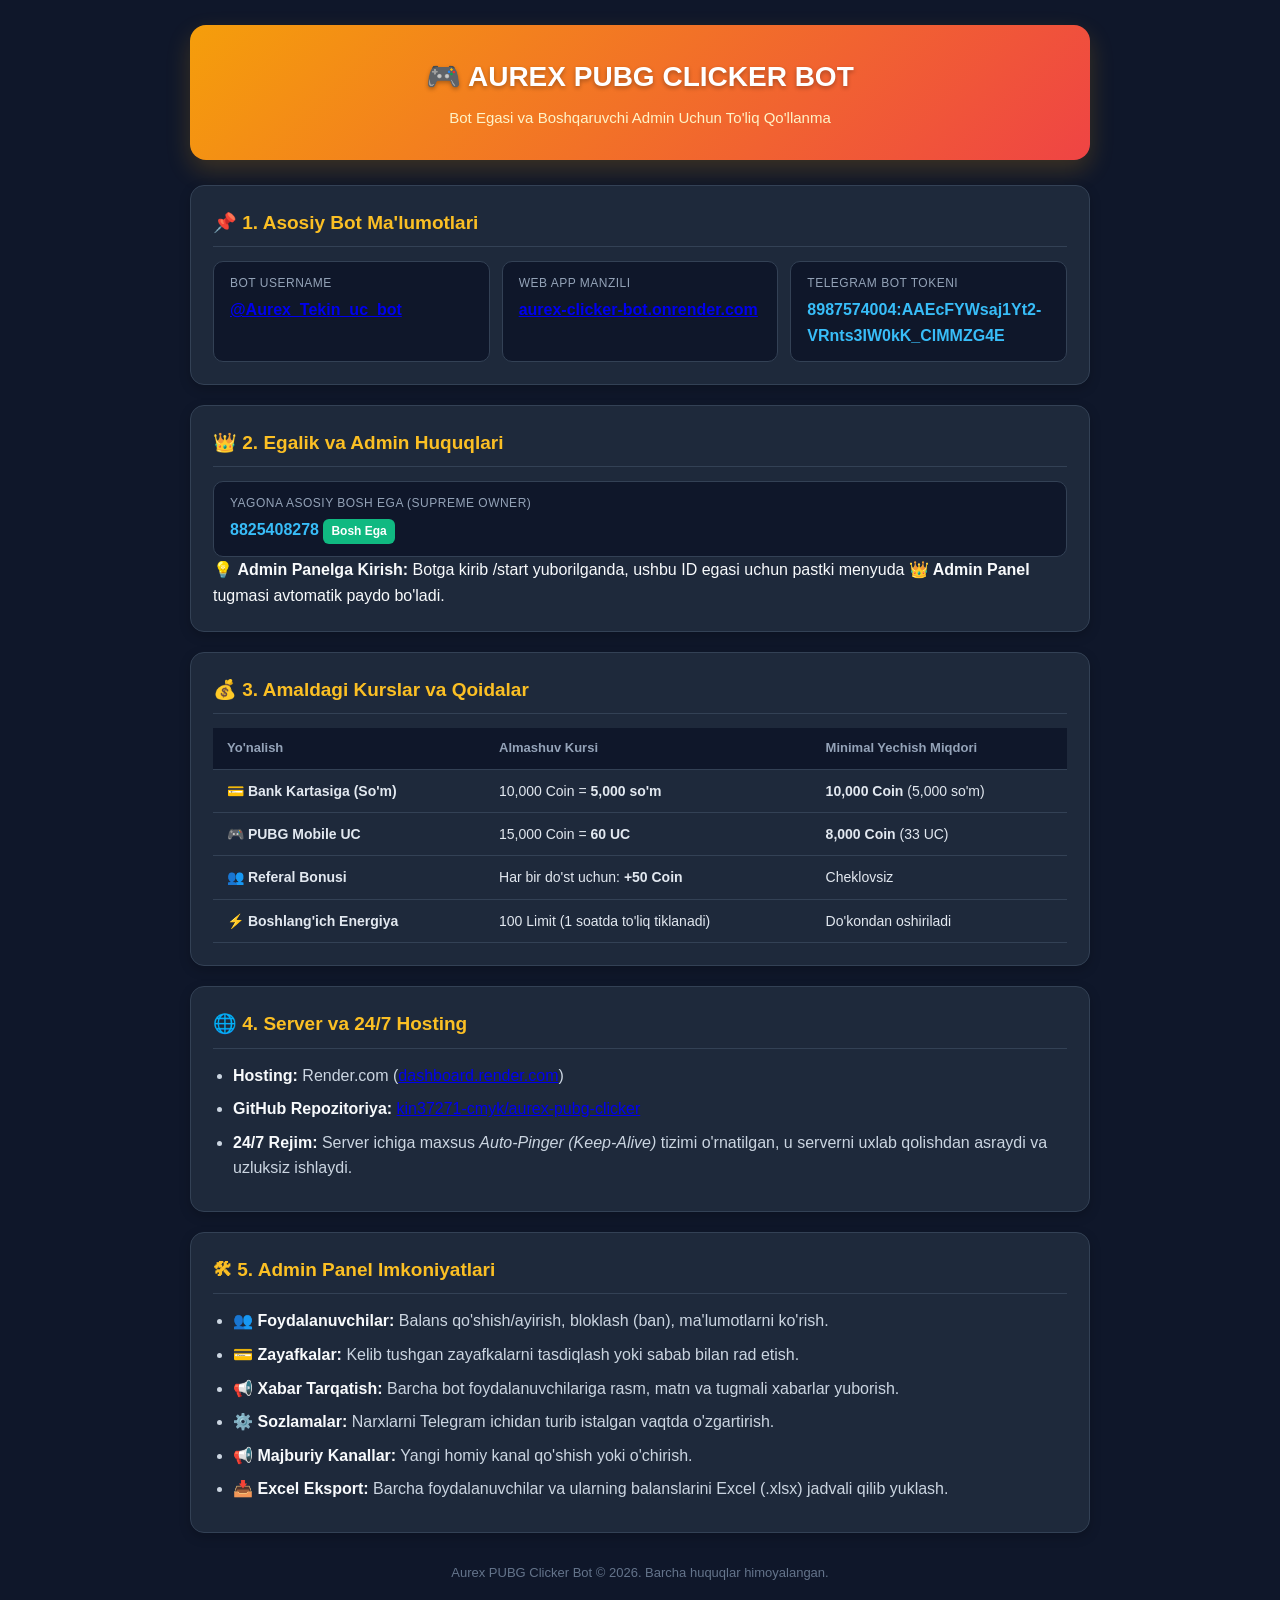
<file: AUREX_BOT_MIJOZ_PAKETI/QOLLANMA.html>
<!DOCTYPE html>
<html lang=uz>
<head>
    <meta charset=UTF-8>
    <meta name=viewport content=width=device-width, initial-scale=1.0>
    <title>Aurex PUBG Clicker — Bot Egasi Uchun Ma'lumotnoma</title>
    <style>
        * { margin: 0; padding: 0; box-sizing: border-box; font-family: 'Segoe UI', Roboto, sans-serif; }
        body { background: #0f172a; color: #f8fafc; padding: 25px; line-height: 1.6; }
        .container { max-width: 900px; margin: 0 auto; }
        .header { background: linear-gradient(135deg, #f59e0b, #ef4444); padding: 30px; border-radius: 16px; text-align: center; margin-bottom: 25px; box-shadow: 0 10px 25px rgba(245, 158, 11, 0.2); }
        .header h1 { font-size: 28px; font-weight: 800; color: #fff; text-shadow: 0 2px 4px rgba(0,0,0,0.3); }
        .header p { color: #fef3c7; font-size: 15px; margin-top: 6px; }
        .card { background: #1e293b; border: 1px solid #334155; border-radius: 14px; padding: 22px; margin-bottom: 20px; box-shadow: 0 4px 12px rgba(0,0,0,0.2); }
        .card h2 { font-size: 19px; color: #fbbf24; margin-bottom: 14px; border-bottom: 1px solid #334155; padding-bottom: 8px; display: flex; align-items: center; gap: 8px; }
        .info-grid { display: grid; grid-template-columns: repeat(auto-fit, minmax(250px, 1fr)); gap: 12px; }
        .info-item { background: #0f172a; padding: 12px 16px; border-radius: 10px; border: 1px solid #334155; }
        .info-item .label { font-size: 12px; color: #94a3b8; text-transform: uppercase; letter-spacing: 0.5px; }
        .info-item .value { font-size: 16px; font-weight: 600; color: #38bdf8; margin-top: 4px; word-break: break-all; }
        .badge { display: inline-block; padding: 3px 8px; border-radius: 6px; font-size: 12px; font-weight: 600; background: #10b981; color: #fff; }
        .badge-warning { background: #f59e0b; color: #000; }
        ul { padding-left: 20px; }
        li { margin-bottom: 8px; color: #cbd5e1; }
        li strong { color: #f8fafc; }
        .rates-table { width: 100%; border-collapse: collapse; margin-top: 10px; }
        .rates-table th, .rates-table td { padding: 10px 14px; text-align: left; border-bottom: 1px solid #334155; }
        .rates-table th { background: #0f172a; color: #94a3b8; font-size: 13px; }
        .rates-table td { color: #e2e8f0; font-size: 14px; }
        .btn { display: inline-block; background: #3b82f6; color: #fff; text-decoration: none; padding: 8px 16px; border-radius: 8px; font-weight: 600; font-size: 14px; transition: 0.2s; margin-top: 5px; }
        .btn:hover { background: #2563eb; }
        .footer { text-align: center; color: #64748b; font-size: 13px; margin-top: 30px; }
    </style>
</head>
<body>
    <div class=container>
        <div class=header>
            <h1>🎮 AUREX PUBG CLICKER BOT</h1>
            <p>Bot Egasi va Boshqaruvchi Admin Uchun To'liq Qo'llanma</p>
        </div>

        <div class=card>
            <h2>📌 1. Asosiy Bot Ma'lumotlari</h2>
            <div class=info-grid>
                <div class=info-item>
                    <div class=label>Bot Username</div>
                    <div class=value><a href=https://t.me/Aurex_Tekin_uc_bot target=_blank style=color: #38bdf8;>@Aurex_Tekin_uc_bot</a></div>
                </div>
                <div class=info-item>
                    <div class=label>Web App Manzili</div>
                    <div class=value><a href=https://aurex-clicker-bot.onrender.com target=_blank style=color: #38bdf8;>aurex-clicker-bot.onrender.com</a></div>
                </div>
                <div class=info-item style=grid-column: 1 / -1;>
                    <div class=label>Telegram Bot Tokeni</div>
                    <div class=value style=font-family: monospace; font-size: 14px;>8987574004:AAEcFYWsaj1Yt2-VRnts3IW0kK_ClMMZG4E</div>
                </div>
            </div>
        </div>

        <div class=card>
            <h2>👑 2. Egalik va Admin Huquqlari</h2>
            <div class=info-grid>
                <div class=info-item>
                    <div class=label>Yagona Asosiy Bosh Ega (Supreme Owner)</div>
                    <div class=value><code>8825408278</code> <span class=badge>Bosh Ega</span></div>
                </div>
            </div>
            <p style=margin-top: 12px; font-size: 14px; color: #94a3b8;>
                💡 <b>Admin Panelga Kirish:</b> Botga kirib <code>/start</code> yuborilganda, ushbu ID egasi uchun pastki menyuda <b>👑 Admin Panel</b> tugmasi avtomatik paydo bo'ladi.
            </p>
        </div>

        <div class=card>
            <h2>💰 3. Amaldagi Kurslar va Qoidalar</h2>
            <table class=rates-table>
                <thead>
                    <tr>
                        <th>Yo'nalish</th>
                        <th>Almashuv Kursi</th>
                        <th>Minimal Yechish Miqdori</th>
                    </tr>
                </thead>
                <tbody>
                    <tr>
                        <td>💳 <b>Bank Kartasiga (So'm)</b></td>
                        <td>10,000 Coin = <b>5,000 so'm</b></td>
                        <td><b>10,000 Coin</b> (5,000 so'm)</td>
                    </tr>
                    <tr>
                        <td>🎮 <b>PUBG Mobile UC</b></td>
                        <td>15,000 Coin = <b>60 UC</b></td>
                        <td><b>8,000 Coin</b> (33 UC)</td>
                    </tr>
                    <tr>
                        <td>👥 <b>Referal Bonusi</b></td>
                        <td>Har bir do'st uchun: <b>+50 Coin</b></td>
                        <td>Cheklovsiz</td>
                    </tr>
                    <tr>
                        <td>⚡️ <b>Boshlang'ich Energiya</b></td>
                        <td>100 Limit (1 soatda to'liq tiklanadi)</td>
                        <td>Do'kondan oshiriladi</td>
                    </tr>
                </tbody>
            </table>
        </div>

        <div class=card>
            <h2>🌐 4. Server va 24/7 Hosting</h2>
            <ul>
                <li><strong>Hosting:</strong> Render.com (<a href=https://dashboard.render.com target=_blank style=color: #38bdf8;>dashboard.render.com</a>)</li>
                <li><strong>GitHub Repozitoriya:</strong> <a href=https://github.com/kin37271-cmyk/aurex-pubg-clicker target=_blank style=color: #38bdf8;>kin37271-cmyk/aurex-pubg-clicker</a></li>
                <li><strong>24/7 Rejim:</strong> Server ichiga maxsus <i>Auto-Pinger (Keep-Alive)</i> tizimi o'rnatilgan, u serverni uxlab qolishdan asraydi va uzluksiz ishlaydi.</li>
            </ul>
        </div>

        <div class=card>
            <h2>🛠 5. Admin Panel Imkoniyatlari</h2>
            <ul>
                <li>👥 <strong>Foydalanuvchilar:</strong> Balans qo'shish/ayirish, bloklash (ban), ma'lumotlarni ko'rish.</li>
                <li>💳 <strong>Zayafkalar:</strong> Kelib tushgan zayafkalarni tasdiqlash yoki sabab bilan rad etish.</li>
                <li>📢 <strong>Xabar Tarqatish:</strong> Barcha bot foydalanuvchilariga rasm, matn va tugmali xabarlar yuborish.</li>
                <li>⚙️ <strong>Sozlamalar:</strong> Narxlarni Telegram ichidan turib istalgan vaqtda o'zgartirish.</li>
                <li>📢 <strong>Majburiy Kanallar:</strong> Yangi homiy kanal qo'shish yoki o'chirish.</li>
                <li>📥 <strong>Excel Eksport:</strong> Barcha foydalanuvchilar va ularning balanslarini Excel (.xlsx) jadvali qilib yuklash.</li>
            </ul>
        </div>

        <div class=footer>
            <p>Aurex PUBG Clicker Bot &copy; 2026. Barcha huquqlar himoyalangan.</p>
        </div>
    </div>
</body>
</html>
</file>
